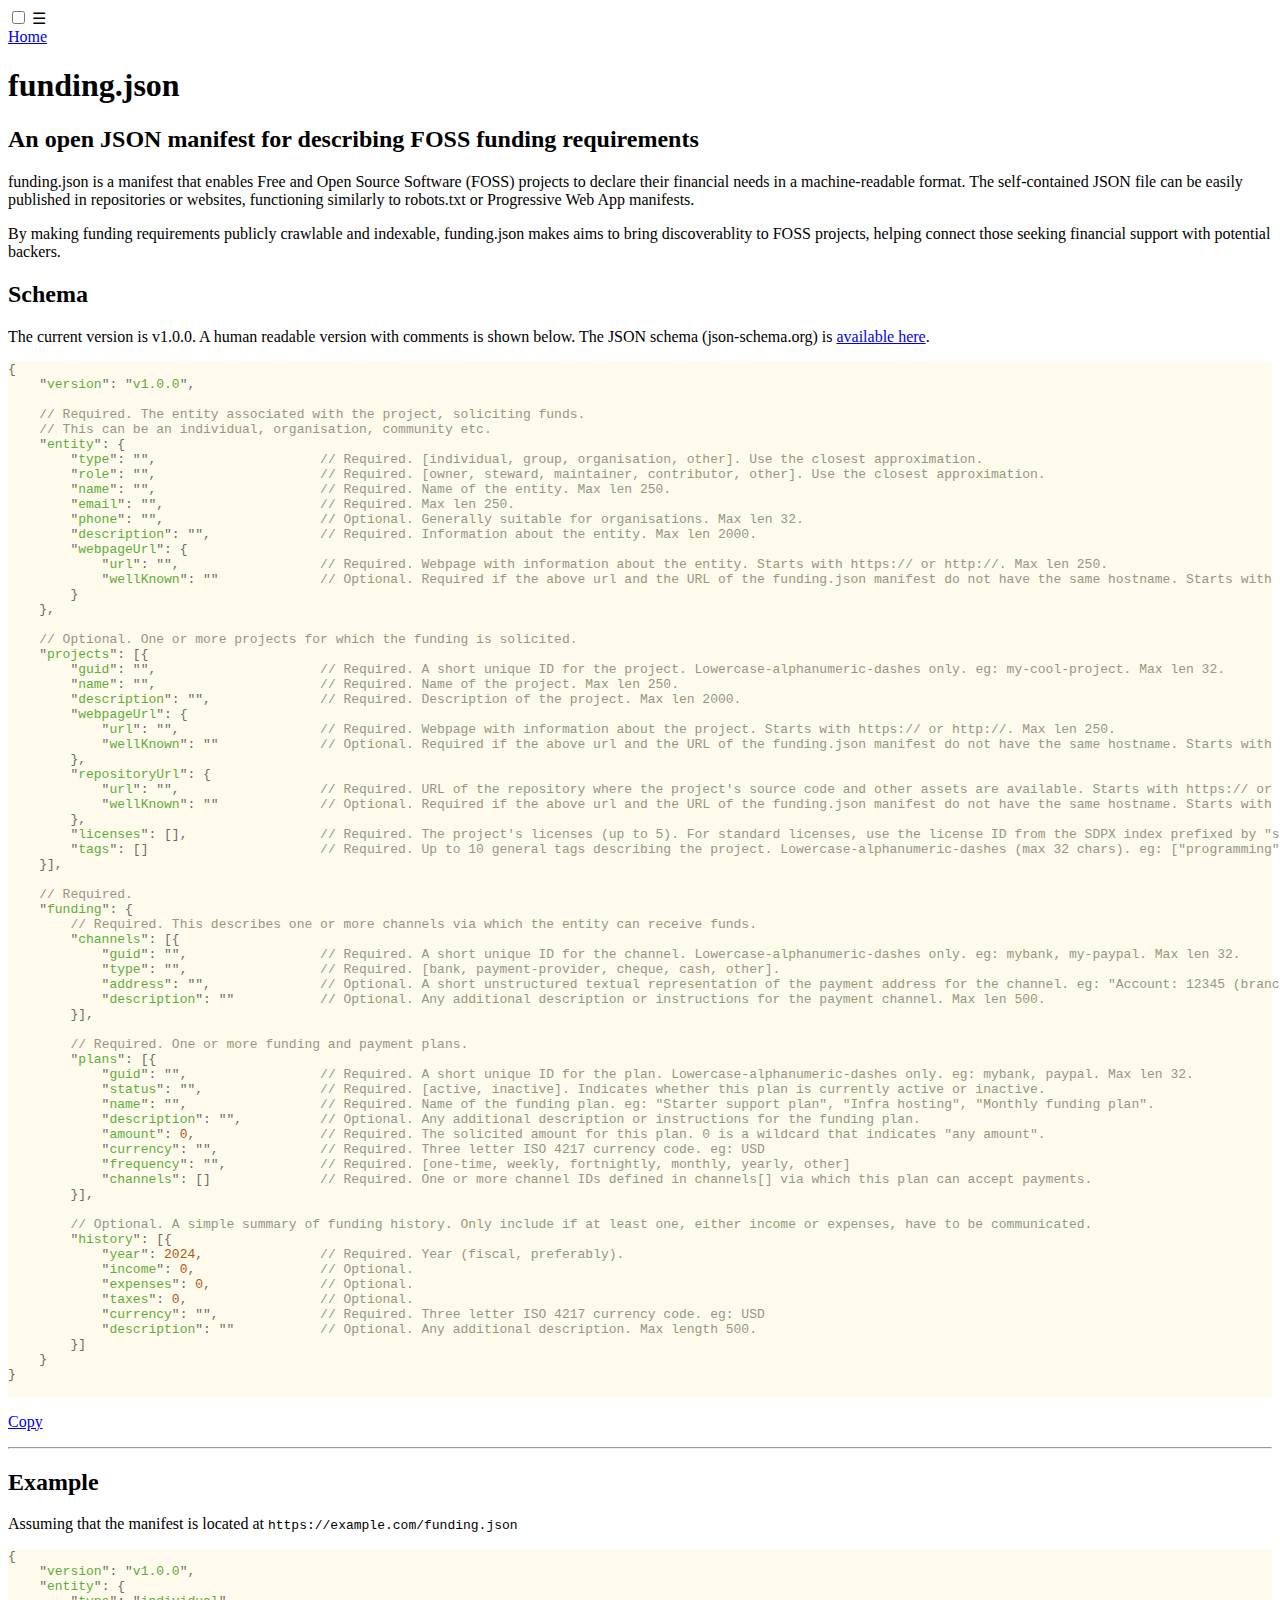
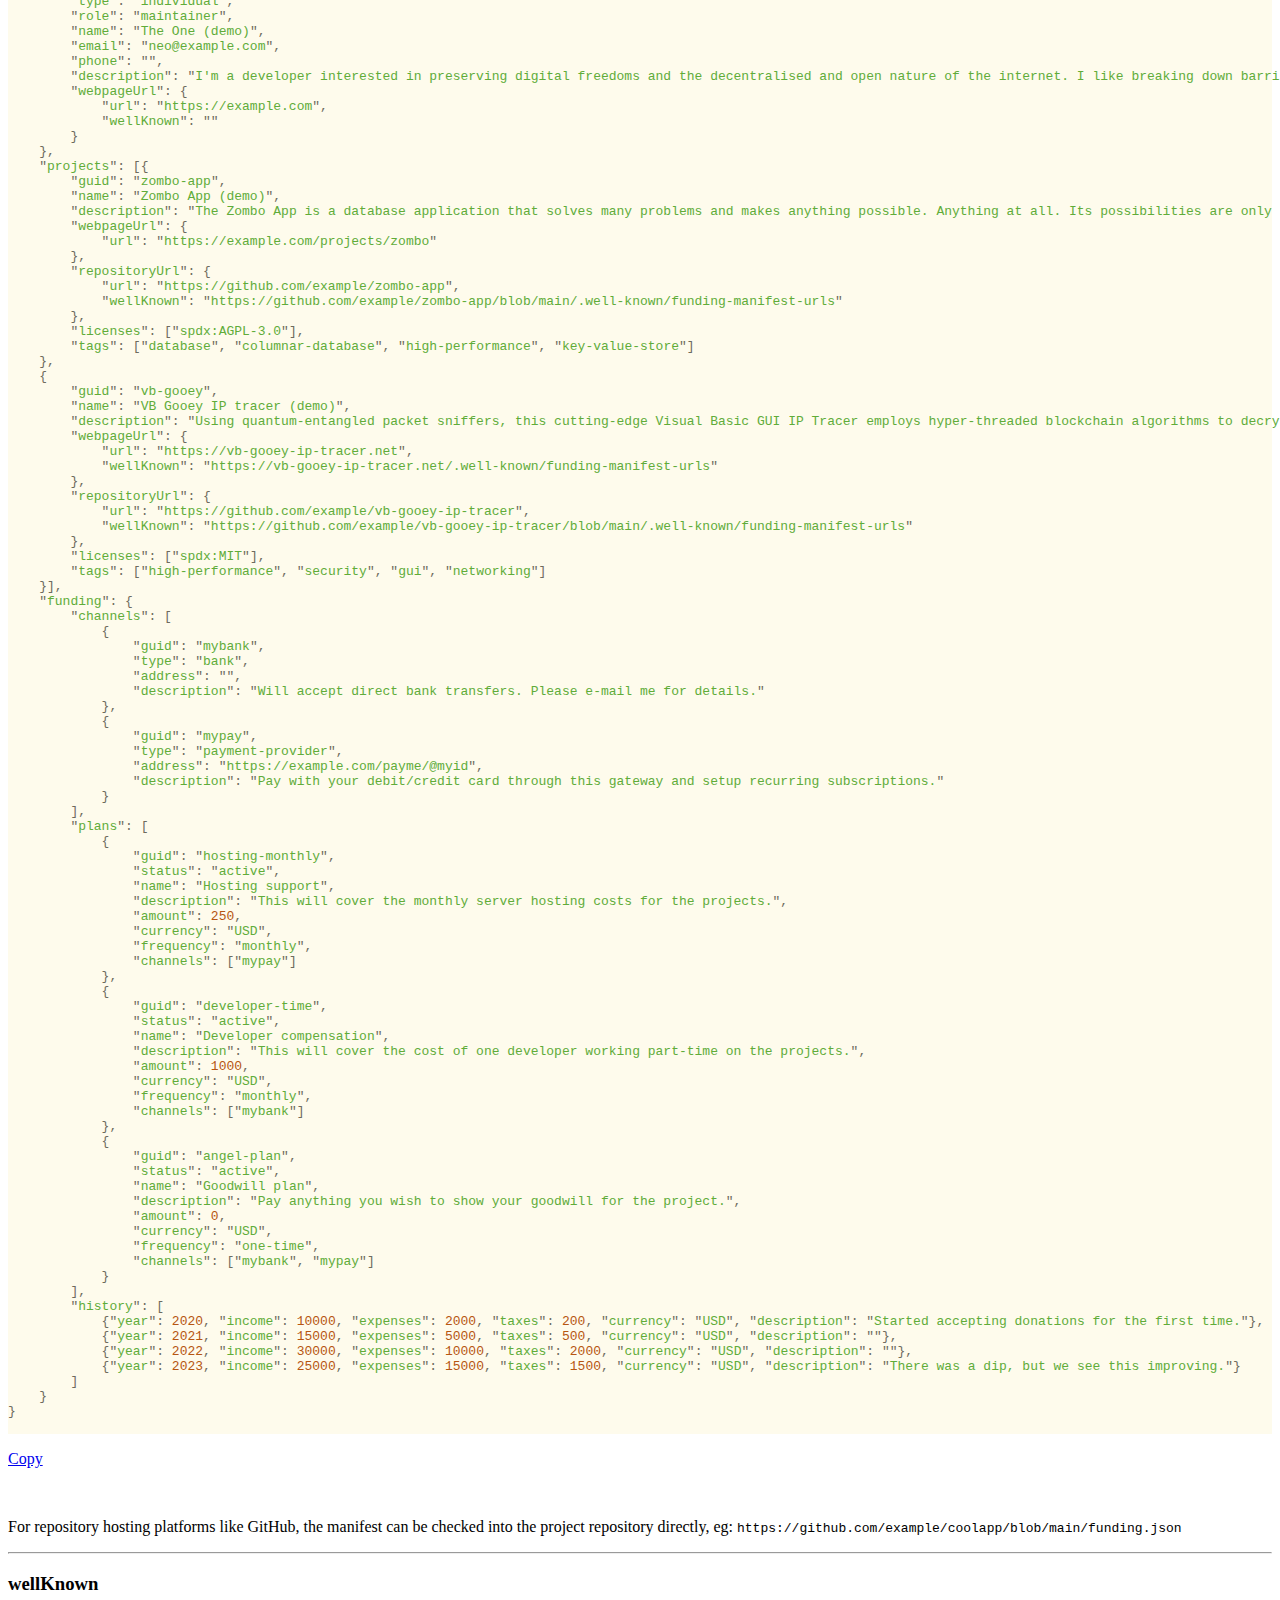
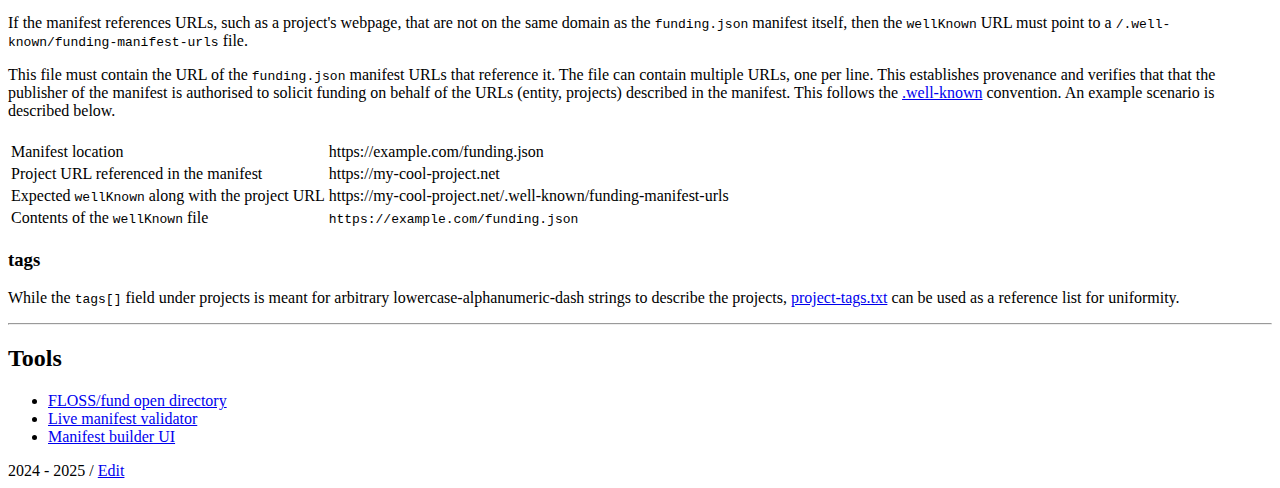
<file: index.html>
<!DOCTYPE html>
<html lang="en">

<head>
  <meta charset="utf-8">
  
    <title>funding.json - An open manifest schema for open source projects</title>
  
  
  
    <link rel="alternate" type="application/rss+xml" title="RSS" href="https://fundingjson.org/rss.xml">
  

  <meta name="viewport" content="width=device-width, initial-scale=1" />
  <meta property="og:image" content="https://fundingjson.org/static/thumb.png?h=544b13289e30b7e0a8bb">
  <link rel="shortcut icon" href="https://fundingjson.org/static/favicon.png" />

  <link rel="preconnect" href="https://fonts.googleapis.com">
  <link rel="preconnect" href="https://fonts.gstatic.com" crossorigin>
  <link href="https://fonts.googleapis.com/css2?family=Inter:ital,opsz,wght@0,14..32,400..600;1,14..32,400..600&display=swap" rel="stylesheet">
  <link rel="stylesheet" type="text/css" media="screen" href="https://fundingjson.org/static/base.css?h=edc237bf159c9d2ce8da" />
  <link rel="stylesheet" type="text/css" media="screen" href="https://fundingjson.org/static/style.css?h=da38d9bc31d24e79a42e" />
</head>

<body>
<div class="container main">
  <header class="header">
    <nav class="nav">
      <input type="checkbox" id="nav-toggle" />
      <label for="nav-toggle" class="nav-toggle-label" aria-label="Toggle nav">☰</label>

      <div class="items">
        <a href="https://fundingjson.org">Home</a>
      </div>
    </nav>
  </header>
  <section class="section content">
    
<div class="intro">
  <h1 class="title name">funding.json</h1>
  <h2>
    An open JSON manifest for describing FOSS funding requirements
  </h2>
</div>

<div>
  
  <p>funding.json is a manifest that enables Free and Open Source Software (FOSS) projects to declare their financial needs in a machine-readable format. The self-contained JSON file can be easily published in repositories or websites, functioning similarly to robots.txt or Progressive Web App manifests.</p>
<p>By making funding requirements publicly crawlable and indexable, funding.json makes aims to bring discoverablity to FOSS projects, helping connect those seeking financial support with potential backers.</p>
<h2 id="schema">Schema</h2>
<p>The current version is v1.0.0. A human readable version with comments is shown below. The JSON schema (json-schema.org) is <a href="/schema/v1.0.0/funding.schema.json">available here</a>.</p>
<pre data-lang="json" style="background-color:#fefbec;color:#6e6b5e;" class="language-json "><code class="language-json" data-lang="json"><span>{
</span><span>    &quot;</span><span style="color:#60ac39;">version</span><span>&quot;: &quot;</span><span style="color:#60ac39;">v1.0.0</span><span>&quot;,
</span><span>
</span><span>    </span><span style="color:#999580;">// Required. The entity associated with the project, soliciting funds.
</span><span>    </span><span style="color:#999580;">// This can be an individual, organisation, community etc.
</span><span>    &quot;</span><span style="color:#60ac39;">entity</span><span>&quot;: {
</span><span>        &quot;</span><span style="color:#60ac39;">type</span><span>&quot;: &quot;&quot;,                     </span><span style="color:#999580;">// Required. [individual, group, organisation, other]. Use the closest approximation.
</span><span>        &quot;</span><span style="color:#60ac39;">role</span><span>&quot;: &quot;&quot;,                     </span><span style="color:#999580;">// Required. [owner, steward, maintainer, contributor, other]. Use the closest approximation.
</span><span>        &quot;</span><span style="color:#60ac39;">name</span><span>&quot;: &quot;&quot;,                     </span><span style="color:#999580;">// Required. Name of the entity. Max len 250.
</span><span>        &quot;</span><span style="color:#60ac39;">email</span><span>&quot;: &quot;&quot;,                    </span><span style="color:#999580;">// Required. Max len 250.
</span><span>        &quot;</span><span style="color:#60ac39;">phone</span><span>&quot;: &quot;&quot;,                    </span><span style="color:#999580;">// Optional. Generally suitable for organisations. Max len 32.
</span><span>        &quot;</span><span style="color:#60ac39;">description</span><span>&quot;: &quot;&quot;,              </span><span style="color:#999580;">// Required. Information about the entity. Max len 2000.
</span><span>        &quot;</span><span style="color:#60ac39;">webpageUrl</span><span>&quot;: {
</span><span>            &quot;</span><span style="color:#60ac39;">url</span><span>&quot;: &quot;&quot;,                  </span><span style="color:#999580;">// Required. Webpage with information about the entity. Starts with https:// or http://. Max len 250.
</span><span>            &quot;</span><span style="color:#60ac39;">wellKnown</span><span>&quot;: &quot;&quot;             </span><span style="color:#999580;">// Optional. Required if the above url and the URL of the funding.json manifest do not have the same hostname. Starts with https:// or http://. Max len 250.
</span><span>        }
</span><span>    },
</span><span>
</span><span>    </span><span style="color:#999580;">// Optional. One or more projects for which the funding is solicited.
</span><span>    &quot;</span><span style="color:#60ac39;">projects</span><span>&quot;: [{
</span><span>        &quot;</span><span style="color:#60ac39;">guid</span><span>&quot;: &quot;&quot;,                     </span><span style="color:#999580;">// Required. A short unique ID for the project. Lowercase-alphanumeric-dashes only. eg: my-cool-project. Max len 32.
</span><span>        &quot;</span><span style="color:#60ac39;">name</span><span>&quot;: &quot;&quot;,                     </span><span style="color:#999580;">// Required. Name of the project. Max len 250.
</span><span>        &quot;</span><span style="color:#60ac39;">description</span><span>&quot;: &quot;&quot;,              </span><span style="color:#999580;">// Required. Description of the project. Max len 2000.
</span><span>        &quot;</span><span style="color:#60ac39;">webpageUrl</span><span>&quot;: {
</span><span>            &quot;</span><span style="color:#60ac39;">url</span><span>&quot;: &quot;&quot;,                  </span><span style="color:#999580;">// Required. Webpage with information about the project. Starts with https:// or http://. Max len 250.
</span><span>            &quot;</span><span style="color:#60ac39;">wellKnown</span><span>&quot;: &quot;&quot;             </span><span style="color:#999580;">// Optional. Required if the above url and the URL of the funding.json manifest do not have the same hostname. Starts with https:// or http://. Max len 250.
</span><span>        },
</span><span>        &quot;</span><span style="color:#60ac39;">repositoryUrl</span><span>&quot;: {
</span><span>            &quot;</span><span style="color:#60ac39;">url</span><span>&quot;: &quot;&quot;,                  </span><span style="color:#999580;">// Required. URL of the repository where the project&#39;s source code and other assets are available. Starts with https:// or http://. Max len 250.
</span><span>            &quot;</span><span style="color:#60ac39;">wellKnown</span><span>&quot;: &quot;&quot;             </span><span style="color:#999580;">// Optional. Required if the above url and the URL of the funding.json manifest do not have the same hostname. Starts with https:// or http://. Max len 250.
</span><span>        },
</span><span>        &quot;</span><span style="color:#60ac39;">licenses</span><span>&quot;: [],                 </span><span style="color:#999580;">// Required. The project&#39;s licenses (up to 5). For standard licenses, use the license ID from the SDPX index prefixed by &quot;spdx:&quot;. eg: &quot;spdx:GPL-3.0&quot;, &quot;spdx:CC-BY-SA-4.0&quot;
</span><span>        &quot;</span><span style="color:#60ac39;">tags</span><span>&quot;: []                      </span><span style="color:#999580;">// Required. Up to 10 general tags describing the project. Lowercase-alphanumeric-dashes (max 32 chars). eg: [&quot;programming&quot;, &quot;developer-tools&quot;]. For reference, see tags.txt
</span><span>    }],
</span><span>
</span><span>    </span><span style="color:#999580;">// Required.
</span><span>    &quot;</span><span style="color:#60ac39;">funding</span><span>&quot;: {
</span><span>        </span><span style="color:#999580;">// Required. This describes one or more channels via which the entity can receive funds.
</span><span>        &quot;</span><span style="color:#60ac39;">channels</span><span>&quot;: [{
</span><span>            &quot;</span><span style="color:#60ac39;">guid</span><span>&quot;: &quot;&quot;,                 </span><span style="color:#999580;">// Required. A short unique ID for the channel. Lowercase-alphanumeric-dashes only. eg: mybank, my-paypal. Max len 32.
</span><span>            &quot;</span><span style="color:#60ac39;">type</span><span>&quot;: &quot;&quot;,                 </span><span style="color:#999580;">// Required. [bank, payment-provider, cheque, cash, other].
</span><span>            &quot;</span><span style="color:#60ac39;">address</span><span>&quot;: &quot;&quot;,              </span><span style="color:#999580;">// Optional. A short unstructured textual representation of the payment address for the channel. eg: &quot;Account: 12345 (branch: ABCX)&quot;, &quot;mypaypal@domain.com&quot;, &quot;https://payment-url.com&quot;, or a physical address for cheques. Max len 250.
</span><span>            &quot;</span><span style="color:#60ac39;">description</span><span>&quot;: &quot;&quot;           </span><span style="color:#999580;">// Optional. Any additional description or instructions for the payment channel. Max len 500.
</span><span>        }],
</span><span>
</span><span>        </span><span style="color:#999580;">// Required. One or more funding and payment plans.
</span><span>        &quot;</span><span style="color:#60ac39;">plans</span><span>&quot;: [{
</span><span>            &quot;</span><span style="color:#60ac39;">guid</span><span>&quot;: &quot;&quot;,                 </span><span style="color:#999580;">// Required. A short unique ID for the plan. Lowercase-alphanumeric-dashes only. eg: mybank, paypal. Max len 32.
</span><span>            &quot;</span><span style="color:#60ac39;">status</span><span>&quot;: &quot;&quot;,               </span><span style="color:#999580;">// Required. [active, inactive]. Indicates whether this plan is currently active or inactive.
</span><span>            &quot;</span><span style="color:#60ac39;">name</span><span>&quot;: &quot;&quot;,                 </span><span style="color:#999580;">// Required. Name of the funding plan. eg: &quot;Starter support plan&quot;, &quot;Infra hosting&quot;, &quot;Monthly funding plan&quot;.
</span><span>            &quot;</span><span style="color:#60ac39;">description</span><span>&quot;: &quot;&quot;,          </span><span style="color:#999580;">// Optional. Any additional description or instructions for the funding plan.
</span><span>            &quot;</span><span style="color:#60ac39;">amount</span><span>&quot;: </span><span style="color:#b65611;">0</span><span>,                </span><span style="color:#999580;">// Required. The solicited amount for this plan. 0 is a wildcard that indicates &quot;any amount&quot;.
</span><span>            &quot;</span><span style="color:#60ac39;">currency</span><span>&quot;: &quot;&quot;,             </span><span style="color:#999580;">// Required. Three letter ISO 4217 currency code. eg: USD
</span><span>            &quot;</span><span style="color:#60ac39;">frequency</span><span>&quot;: &quot;&quot;,            </span><span style="color:#999580;">// Required. [one-time, weekly, fortnightly, monthly, yearly, other]
</span><span>            &quot;</span><span style="color:#60ac39;">channels</span><span>&quot;: []              </span><span style="color:#999580;">// Required. One or more channel IDs defined in channels[] via which this plan can accept payments.
</span><span>        }],
</span><span>
</span><span>        </span><span style="color:#999580;">// Optional. A simple summary of funding history. Only include if at least one, either income or expenses, have to be communicated.
</span><span>        &quot;</span><span style="color:#60ac39;">history</span><span>&quot;: [{
</span><span>            &quot;</span><span style="color:#60ac39;">year</span><span>&quot;: </span><span style="color:#b65611;">2024</span><span>,               </span><span style="color:#999580;">// Required. Year (fiscal, preferably).
</span><span>            &quot;</span><span style="color:#60ac39;">income</span><span>&quot;: </span><span style="color:#b65611;">0</span><span>,                </span><span style="color:#999580;">// Optional.
</span><span>            &quot;</span><span style="color:#60ac39;">expenses</span><span>&quot;: </span><span style="color:#b65611;">0</span><span>,              </span><span style="color:#999580;">// Optional.
</span><span>            &quot;</span><span style="color:#60ac39;">taxes</span><span>&quot;: </span><span style="color:#b65611;">0</span><span>,                 </span><span style="color:#999580;">// Optional.
</span><span>            &quot;</span><span style="color:#60ac39;">currency</span><span>&quot;: &quot;&quot;,             </span><span style="color:#999580;">// Required. Three letter ISO 4217 currency code. eg: USD
</span><span>            &quot;</span><span style="color:#60ac39;">description</span><span>&quot;: &quot;&quot;           </span><span style="color:#999580;">// Optional. Any additional description. Max length 500.
</span><span>        }]
</span><span>    }
</span><span>}
</span><span>
</span></code></pre>
<p><a href="#" data-copy-clipboard>Copy</a></p>
<hr />
<h2 id="example">Example</h2>
<p>Assuming that the manifest is located at <code>https://example.com/funding.json</code></p>
<pre data-lang="json" style="background-color:#fefbec;color:#6e6b5e;" class="language-json "><code class="language-json" data-lang="json"><span>{
</span><span>    &quot;</span><span style="color:#60ac39;">version</span><span>&quot;: &quot;</span><span style="color:#60ac39;">v1.0.0</span><span>&quot;,
</span><span>    &quot;</span><span style="color:#60ac39;">entity</span><span>&quot;: {
</span><span>        &quot;</span><span style="color:#60ac39;">type</span><span>&quot;: &quot;</span><span style="color:#60ac39;">individual</span><span>&quot;,
</span><span>        &quot;</span><span style="color:#60ac39;">role</span><span>&quot;: &quot;</span><span style="color:#60ac39;">maintainer</span><span>&quot;,
</span><span>        &quot;</span><span style="color:#60ac39;">name</span><span>&quot;: &quot;</span><span style="color:#60ac39;">The One (demo)</span><span>&quot;,
</span><span>        &quot;</span><span style="color:#60ac39;">email</span><span>&quot;: &quot;</span><span style="color:#60ac39;">neo@example.com</span><span>&quot;,
</span><span>        &quot;</span><span style="color:#60ac39;">phone</span><span>&quot;: &quot;&quot;,
</span><span>        &quot;</span><span style="color:#60ac39;">description</span><span>&quot;: &quot;</span><span style="color:#60ac39;">I&#39;m a developer interested in preserving digital freedoms and the decentralised and open nature of the internet. I like breaking down barriers in the cyberspace with FOSS technologies.</span><span style="color:#1fad83;">\n\n</span><span style="color:#60ac39;">Sometimes I can&#39;t shake the feeling that the system we&#39;re living in isn&#39;t quite what it seems. That there is no spoon.</span><span style="color:#1fad83;">\n\n</span><span style="color:#60ac39;">PS: This is a dummy listing.</span><span>&quot;,
</span><span>        &quot;</span><span style="color:#60ac39;">webpageUrl</span><span>&quot;: {
</span><span>            &quot;</span><span style="color:#60ac39;">url</span><span>&quot;: &quot;</span><span style="color:#60ac39;">https://example.com</span><span>&quot;,
</span><span>            &quot;</span><span style="color:#60ac39;">wellKnown</span><span>&quot;: &quot;&quot;
</span><span>        }
</span><span>    },
</span><span>    &quot;</span><span style="color:#60ac39;">projects</span><span>&quot;: [{
</span><span>        &quot;</span><span style="color:#60ac39;">guid</span><span>&quot;: &quot;</span><span style="color:#60ac39;">zombo-app</span><span>&quot;,
</span><span>        &quot;</span><span style="color:#60ac39;">name</span><span>&quot;: &quot;</span><span style="color:#60ac39;">Zombo App (demo)</span><span>&quot;,
</span><span>        &quot;</span><span style="color:#60ac39;">description</span><span>&quot;: &quot;</span><span style="color:#60ac39;">The Zombo App is a database application that solves many problems and makes anything possible. Anything at all. Its possibilities are only limited by the user&#39;s own imagination.</span><span style="color:#1fad83;">\n\n</span><span style="color:#60ac39;">It has been in active development for a decade and is used by millions of people worldwide. It is the next frontier.</span><span style="color:#1fad83;">\n\n</span><span style="color:#60ac39;">PS: This is a dummy demo listing.</span><span>&quot;,
</span><span>        &quot;</span><span style="color:#60ac39;">webpageUrl</span><span>&quot;: {
</span><span>            &quot;</span><span style="color:#60ac39;">url</span><span>&quot;: &quot;</span><span style="color:#60ac39;">https://example.com/projects/zombo</span><span>&quot;
</span><span>        },
</span><span>        &quot;</span><span style="color:#60ac39;">repositoryUrl</span><span>&quot;: {
</span><span>            &quot;</span><span style="color:#60ac39;">url</span><span>&quot;: &quot;</span><span style="color:#60ac39;">https://github.com/example/zombo-app</span><span>&quot;,
</span><span>            &quot;</span><span style="color:#60ac39;">wellKnown</span><span>&quot;: &quot;</span><span style="color:#60ac39;">https://github.com/example/zombo-app/blob/main/.well-known/funding-manifest-urls</span><span>&quot;
</span><span>        },
</span><span>        &quot;</span><span style="color:#60ac39;">licenses</span><span>&quot;: [&quot;</span><span style="color:#60ac39;">spdx:AGPL-3.0</span><span>&quot;],
</span><span>        &quot;</span><span style="color:#60ac39;">tags</span><span>&quot;: [&quot;</span><span style="color:#60ac39;">database</span><span>&quot;, &quot;</span><span style="color:#60ac39;">columnar-database</span><span>&quot;, &quot;</span><span style="color:#60ac39;">high-performance</span><span>&quot;, &quot;</span><span style="color:#60ac39;">key-value-store</span><span>&quot;]
</span><span>    },
</span><span>    {
</span><span>        &quot;</span><span style="color:#60ac39;">guid</span><span>&quot;: &quot;</span><span style="color:#60ac39;">vb-gooey</span><span>&quot;,
</span><span>        &quot;</span><span style="color:#60ac39;">name</span><span>&quot;: &quot;</span><span style="color:#60ac39;">VB Gooey IP tracer (demo)</span><span>&quot;,
</span><span>        &quot;</span><span style="color:#60ac39;">description</span><span>&quot;: &quot;</span><span style="color:#60ac39;">Using quantum-entangled packet sniffers, this cutting-edge Visual Basic GUI IP Tracer employs hyper-threaded blockchain algorithms to decrypt the target&#39;s digital DNA signature. The system&#39;s neural network of overclocked RAM crystals generates a real-time holographic map of cyberspace, pinpointing the perp&#39;s location with nanosecond precision.</span><span style="color:#1fad83;">\n\n</span><span style="color:#60ac39;">In addition, its turbo-encabulated flux capacitor and multi-dimensional firewall penetrator, allows any hyper-dimensional air-gapped network to be broken into with ease.</span><span style="color:#1fad83;">\n\n\n\n</span><span style="color:#60ac39;">PS: This is a dummy demo listing.</span><span>&quot;,
</span><span>        &quot;</span><span style="color:#60ac39;">webpageUrl</span><span>&quot;: {
</span><span>            &quot;</span><span style="color:#60ac39;">url</span><span>&quot;: &quot;</span><span style="color:#60ac39;">https://vb-gooey-ip-tracer.net</span><span>&quot;,
</span><span>            &quot;</span><span style="color:#60ac39;">wellKnown</span><span>&quot;: &quot;</span><span style="color:#60ac39;">https://vb-gooey-ip-tracer.net/.well-known/funding-manifest-urls</span><span>&quot;
</span><span>        },
</span><span>        &quot;</span><span style="color:#60ac39;">repositoryUrl</span><span>&quot;: {
</span><span>            &quot;</span><span style="color:#60ac39;">url</span><span>&quot;: &quot;</span><span style="color:#60ac39;">https://github.com/example/vb-gooey-ip-tracer</span><span>&quot;,
</span><span>            &quot;</span><span style="color:#60ac39;">wellKnown</span><span>&quot;: &quot;</span><span style="color:#60ac39;">https://github.com/example/vb-gooey-ip-tracer/blob/main/.well-known/funding-manifest-urls</span><span>&quot;
</span><span>        },
</span><span>        &quot;</span><span style="color:#60ac39;">licenses</span><span>&quot;: [&quot;</span><span style="color:#60ac39;">spdx:MIT</span><span>&quot;],
</span><span>        &quot;</span><span style="color:#60ac39;">tags</span><span>&quot;: [&quot;</span><span style="color:#60ac39;">high-performance</span><span>&quot;, &quot;</span><span style="color:#60ac39;">security</span><span>&quot;, &quot;</span><span style="color:#60ac39;">gui</span><span>&quot;, &quot;</span><span style="color:#60ac39;">networking</span><span>&quot;]
</span><span>    }],
</span><span>    &quot;</span><span style="color:#60ac39;">funding</span><span>&quot;: {
</span><span>        &quot;</span><span style="color:#60ac39;">channels</span><span>&quot;: [
</span><span>            {
</span><span>                &quot;</span><span style="color:#60ac39;">guid</span><span>&quot;: &quot;</span><span style="color:#60ac39;">mybank</span><span>&quot;,
</span><span>                &quot;</span><span style="color:#60ac39;">type</span><span>&quot;: &quot;</span><span style="color:#60ac39;">bank</span><span>&quot;,
</span><span>                &quot;</span><span style="color:#60ac39;">address</span><span>&quot;: &quot;&quot;,
</span><span>                &quot;</span><span style="color:#60ac39;">description</span><span>&quot;: &quot;</span><span style="color:#60ac39;">Will accept direct bank transfers. Please e-mail me for details.</span><span>&quot;
</span><span>            },
</span><span>            {
</span><span>                &quot;</span><span style="color:#60ac39;">guid</span><span>&quot;: &quot;</span><span style="color:#60ac39;">mypay</span><span>&quot;,
</span><span>                &quot;</span><span style="color:#60ac39;">type</span><span>&quot;: &quot;</span><span style="color:#60ac39;">payment-provider</span><span>&quot;,
</span><span>                &quot;</span><span style="color:#60ac39;">address</span><span>&quot;: &quot;</span><span style="color:#60ac39;">https://example.com/payme/@myid</span><span>&quot;,
</span><span>                &quot;</span><span style="color:#60ac39;">description</span><span>&quot;: &quot;</span><span style="color:#60ac39;">Pay with your debit/credit card through this gateway and setup recurring subscriptions.</span><span>&quot;
</span><span>            }
</span><span>        ],
</span><span>        &quot;</span><span style="color:#60ac39;">plans</span><span>&quot;: [
</span><span>            {
</span><span>                &quot;</span><span style="color:#60ac39;">guid</span><span>&quot;: &quot;</span><span style="color:#60ac39;">hosting-monthly</span><span>&quot;,
</span><span>                &quot;</span><span style="color:#60ac39;">status</span><span>&quot;: &quot;</span><span style="color:#60ac39;">active</span><span>&quot;,
</span><span>                &quot;</span><span style="color:#60ac39;">name</span><span>&quot;: &quot;</span><span style="color:#60ac39;">Hosting support</span><span>&quot;,
</span><span>                &quot;</span><span style="color:#60ac39;">description</span><span>&quot;: &quot;</span><span style="color:#60ac39;">This will cover the monthly server hosting costs for the projects.</span><span>&quot;,
</span><span>                &quot;</span><span style="color:#60ac39;">amount</span><span>&quot;: </span><span style="color:#b65611;">250</span><span>,
</span><span>                &quot;</span><span style="color:#60ac39;">currency</span><span>&quot;: &quot;</span><span style="color:#60ac39;">USD</span><span>&quot;,
</span><span>                &quot;</span><span style="color:#60ac39;">frequency</span><span>&quot;: &quot;</span><span style="color:#60ac39;">monthly</span><span>&quot;,
</span><span>                &quot;</span><span style="color:#60ac39;">channels</span><span>&quot;: [&quot;</span><span style="color:#60ac39;">mypay</span><span>&quot;]
</span><span>            },
</span><span>            {
</span><span>                &quot;</span><span style="color:#60ac39;">guid</span><span>&quot;: &quot;</span><span style="color:#60ac39;">developer-time</span><span>&quot;,
</span><span>                &quot;</span><span style="color:#60ac39;">status</span><span>&quot;: &quot;</span><span style="color:#60ac39;">active</span><span>&quot;,
</span><span>                &quot;</span><span style="color:#60ac39;">name</span><span>&quot;: &quot;</span><span style="color:#60ac39;">Developer compensation</span><span>&quot;,
</span><span>                &quot;</span><span style="color:#60ac39;">description</span><span>&quot;: &quot;</span><span style="color:#60ac39;">This will cover the cost of one developer working part-time on the projects.</span><span>&quot;,
</span><span>                &quot;</span><span style="color:#60ac39;">amount</span><span>&quot;: </span><span style="color:#b65611;">1000</span><span>,
</span><span>                &quot;</span><span style="color:#60ac39;">currency</span><span>&quot;: &quot;</span><span style="color:#60ac39;">USD</span><span>&quot;,
</span><span>                &quot;</span><span style="color:#60ac39;">frequency</span><span>&quot;: &quot;</span><span style="color:#60ac39;">monthly</span><span>&quot;,
</span><span>                &quot;</span><span style="color:#60ac39;">channels</span><span>&quot;: [&quot;</span><span style="color:#60ac39;">mybank</span><span>&quot;]
</span><span>            },
</span><span>            {
</span><span>                &quot;</span><span style="color:#60ac39;">guid</span><span>&quot;: &quot;</span><span style="color:#60ac39;">angel-plan</span><span>&quot;,
</span><span>                &quot;</span><span style="color:#60ac39;">status</span><span>&quot;: &quot;</span><span style="color:#60ac39;">active</span><span>&quot;,
</span><span>                &quot;</span><span style="color:#60ac39;">name</span><span>&quot;: &quot;</span><span style="color:#60ac39;">Goodwill plan</span><span>&quot;,
</span><span>                &quot;</span><span style="color:#60ac39;">description</span><span>&quot;: &quot;</span><span style="color:#60ac39;">Pay anything you wish to show your goodwill for the project.</span><span>&quot;,
</span><span>                &quot;</span><span style="color:#60ac39;">amount</span><span>&quot;: </span><span style="color:#b65611;">0</span><span>,
</span><span>                &quot;</span><span style="color:#60ac39;">currency</span><span>&quot;: &quot;</span><span style="color:#60ac39;">USD</span><span>&quot;,
</span><span>                &quot;</span><span style="color:#60ac39;">frequency</span><span>&quot;: &quot;</span><span style="color:#60ac39;">one-time</span><span>&quot;,
</span><span>                &quot;</span><span style="color:#60ac39;">channels</span><span>&quot;: [&quot;</span><span style="color:#60ac39;">mybank</span><span>&quot;, &quot;</span><span style="color:#60ac39;">mypay</span><span>&quot;]
</span><span>            }
</span><span>        ],
</span><span>        &quot;</span><span style="color:#60ac39;">history</span><span>&quot;: [
</span><span>            {&quot;</span><span style="color:#60ac39;">year</span><span>&quot;: </span><span style="color:#b65611;">2020</span><span>, &quot;</span><span style="color:#60ac39;">income</span><span>&quot;: </span><span style="color:#b65611;">10000</span><span>, &quot;</span><span style="color:#60ac39;">expenses</span><span>&quot;: </span><span style="color:#b65611;">2000</span><span>, &quot;</span><span style="color:#60ac39;">taxes</span><span>&quot;: </span><span style="color:#b65611;">200</span><span>, &quot;</span><span style="color:#60ac39;">currency</span><span>&quot;: &quot;</span><span style="color:#60ac39;">USD</span><span>&quot;, &quot;</span><span style="color:#60ac39;">description</span><span>&quot;: &quot;</span><span style="color:#60ac39;">Started accepting donations for the first time.</span><span>&quot;},
</span><span>            {&quot;</span><span style="color:#60ac39;">year</span><span>&quot;: </span><span style="color:#b65611;">2021</span><span>, &quot;</span><span style="color:#60ac39;">income</span><span>&quot;: </span><span style="color:#b65611;">15000</span><span>, &quot;</span><span style="color:#60ac39;">expenses</span><span>&quot;: </span><span style="color:#b65611;">5000</span><span>, &quot;</span><span style="color:#60ac39;">taxes</span><span>&quot;: </span><span style="color:#b65611;">500</span><span>, &quot;</span><span style="color:#60ac39;">currency</span><span>&quot;: &quot;</span><span style="color:#60ac39;">USD</span><span>&quot;, &quot;</span><span style="color:#60ac39;">description</span><span>&quot;: &quot;&quot;},
</span><span>            {&quot;</span><span style="color:#60ac39;">year</span><span>&quot;: </span><span style="color:#b65611;">2022</span><span>, &quot;</span><span style="color:#60ac39;">income</span><span>&quot;: </span><span style="color:#b65611;">30000</span><span>, &quot;</span><span style="color:#60ac39;">expenses</span><span>&quot;: </span><span style="color:#b65611;">10000</span><span>, &quot;</span><span style="color:#60ac39;">taxes</span><span>&quot;: </span><span style="color:#b65611;">2000</span><span>, &quot;</span><span style="color:#60ac39;">currency</span><span>&quot;: &quot;</span><span style="color:#60ac39;">USD</span><span>&quot;, &quot;</span><span style="color:#60ac39;">description</span><span>&quot;: &quot;&quot;},
</span><span>            {&quot;</span><span style="color:#60ac39;">year</span><span>&quot;: </span><span style="color:#b65611;">2023</span><span>, &quot;</span><span style="color:#60ac39;">income</span><span>&quot;: </span><span style="color:#b65611;">25000</span><span>, &quot;</span><span style="color:#60ac39;">expenses</span><span>&quot;: </span><span style="color:#b65611;">15000</span><span>, &quot;</span><span style="color:#60ac39;">taxes</span><span>&quot;: </span><span style="color:#b65611;">1500</span><span>, &quot;</span><span style="color:#60ac39;">currency</span><span>&quot;: &quot;</span><span style="color:#60ac39;">USD</span><span>&quot;, &quot;</span><span style="color:#60ac39;">description</span><span>&quot;: &quot;</span><span style="color:#60ac39;">There was a dip, but we see this improving.</span><span>&quot;}
</span><span>        ]
</span><span>    }
</span><span>}
</span><span>
</span></code></pre>
<p><a href="#" data-copy-clipboard>Copy</a></p>
<br />
<p>For repository hosting platforms like GitHub, the manifest can be checked into the project repository directly, eg: <code>https://github.com/example/coolapp/blob/main/funding.json</code></p>
<hr />
<h3 id="wellknown">wellKnown</h3>
<p>If the manifest references URLs, such as a project's webpage, that are not on the same domain as the <code>funding.json</code> manifest itself, then the <code>wellKnown</code> URL must point to a <code>/.well-known/funding-manifest-urls</code> file.</p>
<p>This file must contain the URL of the <code>funding.json</code> manifest URLs that reference it. The file can contain multiple URLs, one per line. This establishes provenance and verifies that that the publisher of the manifest is authorised to solicit funding on behalf of the URLs (entity, projects) described in the manifest. This follows the <a href="https://en.wikipedia.org/wiki/Well-known_URI">.well-known</a> convention. An example scenario is described below.</p>
<table><thead><tr><th></th><th></th></tr></thead><tbody>
<tr><td>Manifest location</td><td>https://example.com/funding.json</td></tr>
<tr><td>Project URL referenced in the manifest</td><td>https://my-cool-project.net</td></tr>
<tr><td>Expected <code>wellKnown</code> along with the project URL</td><td>https://my-cool-project.net/.well-known/funding-manifest-urls</td></tr>
<tr><td>Contents of the <code>wellKnown</code> file</td><td><code>https://example.com/funding.json</code></td></tr>
</tbody></table>
<h3 id="tags">tags</h3>
<p>While the <code>tags[]</code> field under projects is meant for arbitrary lowercase-alphanumeric-dash strings to describe the projects, <a href="/static/project-tags.txt">project-tags.txt</a> can be used as a reference list for uniformity.</p>
<hr />
<h2 id="tools">Tools</h2>
<ul>
<li><a href="https://dir.floss.fund">FLOSS/fund open directory</a></li>
<li><a href="https://dir.floss.fund/validate">Live manifest validator</a></li>
<li><a href="https://vishnukvmd.github.io/funding.json/">Manifest builder UI</a></li>
</ul>

</div>


  </section>
  
  <footer class="footer">2024 - 2025 / <a href="https://github.com/funding-manifest/fundingjson.org">Edit</a></footer>
</div>
<script>
(() => {
  document.querySelectorAll('a[data-copy-clipboard]').forEach(link => {
    link.addEventListener('click', e => {
      e.preventDefault();
      const pre = [...document.querySelectorAll('pre')]
        .reverse()
        .find(el => el.compareDocumentPosition(link) & Node.DOCUMENT_POSITION_FOLLOWING);
      if (pre) {
        navigator.clipboard.writeText(pre.innerText);
        const originalText = link.innerText;
        link.innerText = 'Copied ✓';
        setTimeout(() => link.innerText = originalText, 2000);
      }
    });
  });
})();
</script>
</body>
</html>
</file>
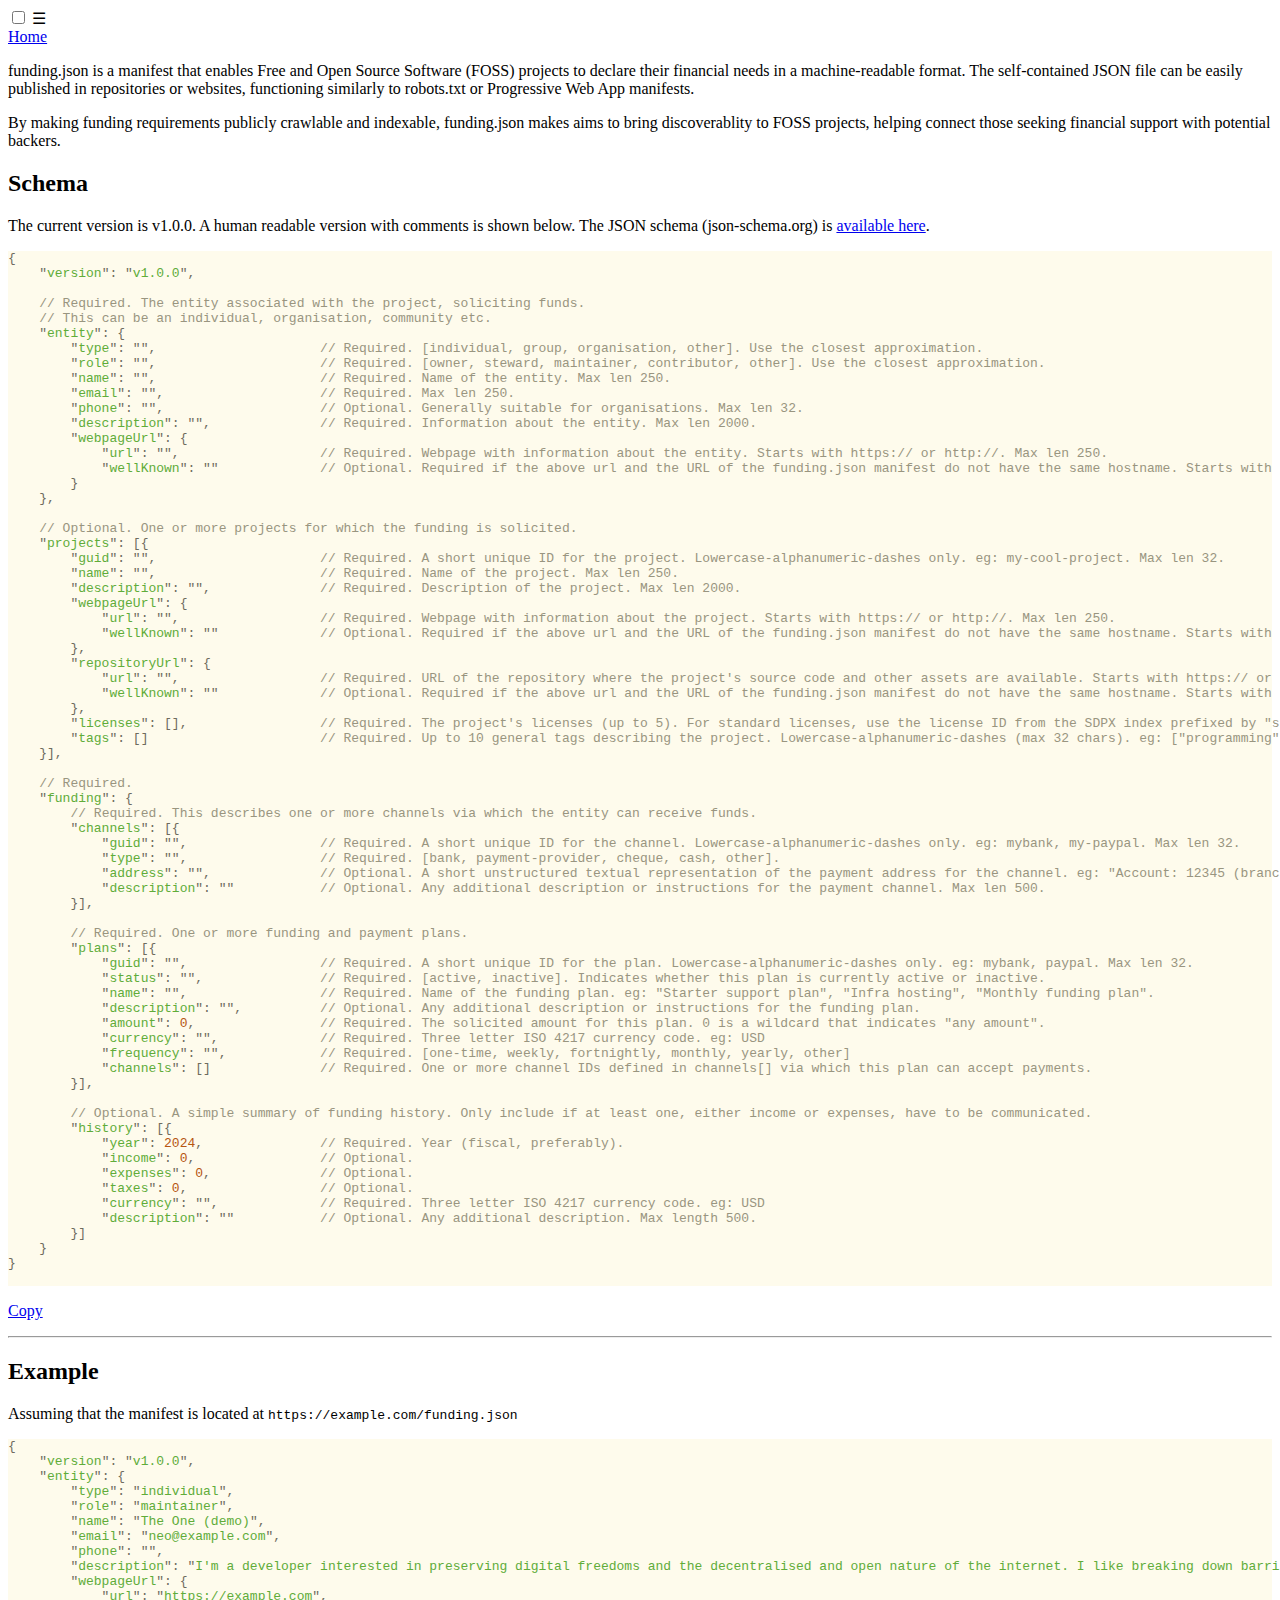
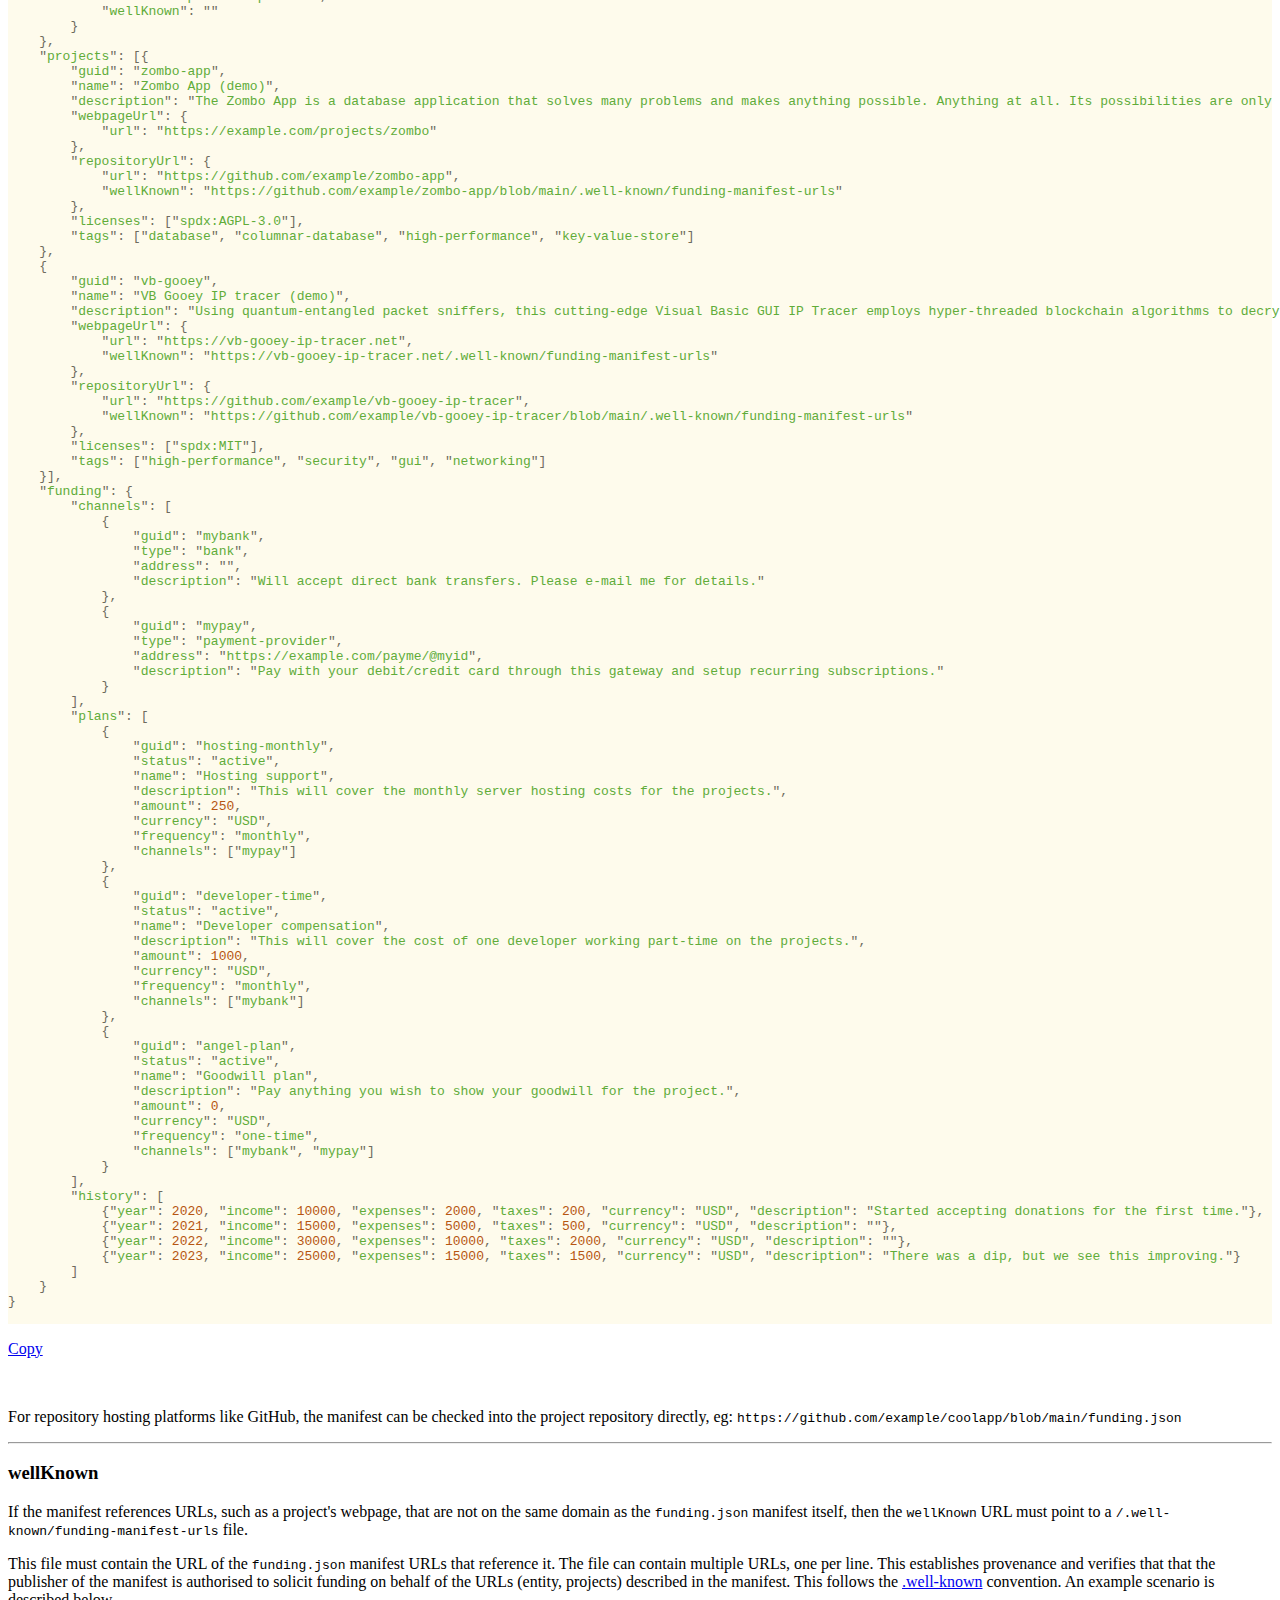
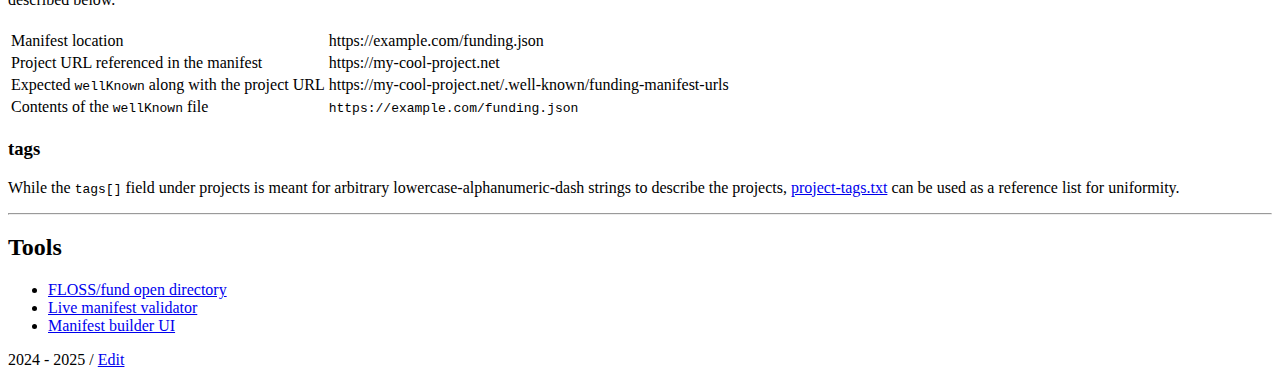
<file: homepage/index.html>
<!DOCTYPE html>
<html lang="en">

<head>
  <meta charset="utf-8">
  
    <title>funding.json - An open manifest schema for open source projects</title>
  
  
  
    <link rel="alternate" type="application/rss+xml" title="RSS" href="https://fundingjson.org/rss.xml">
  

  <meta name="viewport" content="width=device-width, initial-scale=1" />
  <meta property="og:image" content="https://fundingjson.org/static/thumb.png?h=544b13289e30b7e0a8bb">
  <link rel="shortcut icon" href="https://fundingjson.org/static/favicon.png" />

  <link rel="preconnect" href="https://fonts.googleapis.com">
  <link rel="preconnect" href="https://fonts.gstatic.com" crossorigin>
  <link href="https://fonts.googleapis.com/css2?family=Inter:ital,opsz,wght@0,14..32,400..600;1,14..32,400..600&display=swap" rel="stylesheet">
  <link rel="stylesheet" type="text/css" media="screen" href="https://fundingjson.org/static/base.css?h=edc237bf159c9d2ce8da" />
  <link rel="stylesheet" type="text/css" media="screen" href="https://fundingjson.org/static/style.css?h=da38d9bc31d24e79a42e" />
</head>

<body>
<div class="container main">
  <header class="header">
    <nav class="nav">
      <input type="checkbox" id="nav-toggle" />
      <label for="nav-toggle" class="nav-toggle-label" aria-label="Toggle nav">☰</label>

      <div class="items">
        <a href="https://fundingjson.org">Home</a>
      </div>
    </nav>
  </header>
  <section class="section content">
    
<section class="page">
  <p>funding.json is a manifest that enables Free and Open Source Software (FOSS) projects to declare their financial needs in a machine-readable format. The self-contained JSON file can be easily published in repositories or websites, functioning similarly to robots.txt or Progressive Web App manifests.</p>
<p>By making funding requirements publicly crawlable and indexable, funding.json makes aims to bring discoverablity to FOSS projects, helping connect those seeking financial support with potential backers.</p>
<h2 id="schema">Schema</h2>
<p>The current version is v1.0.0. A human readable version with comments is shown below. The JSON schema (json-schema.org) is <a href="/schema/v1.0.0/funding.schema.json">available here</a>.</p>
<pre data-lang="json" style="background-color:#fefbec;color:#6e6b5e;" class="language-json "><code class="language-json" data-lang="json"><span>{
</span><span>    &quot;</span><span style="color:#60ac39;">version</span><span>&quot;: &quot;</span><span style="color:#60ac39;">v1.0.0</span><span>&quot;,
</span><span>
</span><span>    </span><span style="color:#999580;">// Required. The entity associated with the project, soliciting funds.
</span><span>    </span><span style="color:#999580;">// This can be an individual, organisation, community etc.
</span><span>    &quot;</span><span style="color:#60ac39;">entity</span><span>&quot;: {
</span><span>        &quot;</span><span style="color:#60ac39;">type</span><span>&quot;: &quot;&quot;,                     </span><span style="color:#999580;">// Required. [individual, group, organisation, other]. Use the closest approximation.
</span><span>        &quot;</span><span style="color:#60ac39;">role</span><span>&quot;: &quot;&quot;,                     </span><span style="color:#999580;">// Required. [owner, steward, maintainer, contributor, other]. Use the closest approximation.
</span><span>        &quot;</span><span style="color:#60ac39;">name</span><span>&quot;: &quot;&quot;,                     </span><span style="color:#999580;">// Required. Name of the entity. Max len 250.
</span><span>        &quot;</span><span style="color:#60ac39;">email</span><span>&quot;: &quot;&quot;,                    </span><span style="color:#999580;">// Required. Max len 250.
</span><span>        &quot;</span><span style="color:#60ac39;">phone</span><span>&quot;: &quot;&quot;,                    </span><span style="color:#999580;">// Optional. Generally suitable for organisations. Max len 32.
</span><span>        &quot;</span><span style="color:#60ac39;">description</span><span>&quot;: &quot;&quot;,              </span><span style="color:#999580;">// Required. Information about the entity. Max len 2000.
</span><span>        &quot;</span><span style="color:#60ac39;">webpageUrl</span><span>&quot;: {
</span><span>            &quot;</span><span style="color:#60ac39;">url</span><span>&quot;: &quot;&quot;,                  </span><span style="color:#999580;">// Required. Webpage with information about the entity. Starts with https:// or http://. Max len 250.
</span><span>            &quot;</span><span style="color:#60ac39;">wellKnown</span><span>&quot;: &quot;&quot;             </span><span style="color:#999580;">// Optional. Required if the above url and the URL of the funding.json manifest do not have the same hostname. Starts with https:// or http://. Max len 250.
</span><span>        }
</span><span>    },
</span><span>
</span><span>    </span><span style="color:#999580;">// Optional. One or more projects for which the funding is solicited.
</span><span>    &quot;</span><span style="color:#60ac39;">projects</span><span>&quot;: [{
</span><span>        &quot;</span><span style="color:#60ac39;">guid</span><span>&quot;: &quot;&quot;,                     </span><span style="color:#999580;">// Required. A short unique ID for the project. Lowercase-alphanumeric-dashes only. eg: my-cool-project. Max len 32.
</span><span>        &quot;</span><span style="color:#60ac39;">name</span><span>&quot;: &quot;&quot;,                     </span><span style="color:#999580;">// Required. Name of the project. Max len 250.
</span><span>        &quot;</span><span style="color:#60ac39;">description</span><span>&quot;: &quot;&quot;,              </span><span style="color:#999580;">// Required. Description of the project. Max len 2000.
</span><span>        &quot;</span><span style="color:#60ac39;">webpageUrl</span><span>&quot;: {
</span><span>            &quot;</span><span style="color:#60ac39;">url</span><span>&quot;: &quot;&quot;,                  </span><span style="color:#999580;">// Required. Webpage with information about the project. Starts with https:// or http://. Max len 250.
</span><span>            &quot;</span><span style="color:#60ac39;">wellKnown</span><span>&quot;: &quot;&quot;             </span><span style="color:#999580;">// Optional. Required if the above url and the URL of the funding.json manifest do not have the same hostname. Starts with https:// or http://. Max len 250.
</span><span>        },
</span><span>        &quot;</span><span style="color:#60ac39;">repositoryUrl</span><span>&quot;: {
</span><span>            &quot;</span><span style="color:#60ac39;">url</span><span>&quot;: &quot;&quot;,                  </span><span style="color:#999580;">// Required. URL of the repository where the project&#39;s source code and other assets are available. Starts with https:// or http://. Max len 250.
</span><span>            &quot;</span><span style="color:#60ac39;">wellKnown</span><span>&quot;: &quot;&quot;             </span><span style="color:#999580;">// Optional. Required if the above url and the URL of the funding.json manifest do not have the same hostname. Starts with https:// or http://. Max len 250.
</span><span>        },
</span><span>        &quot;</span><span style="color:#60ac39;">licenses</span><span>&quot;: [],                 </span><span style="color:#999580;">// Required. The project&#39;s licenses (up to 5). For standard licenses, use the license ID from the SDPX index prefixed by &quot;spdx:&quot;. eg: &quot;spdx:GPL-3.0&quot;, &quot;spdx:CC-BY-SA-4.0&quot;
</span><span>        &quot;</span><span style="color:#60ac39;">tags</span><span>&quot;: []                      </span><span style="color:#999580;">// Required. Up to 10 general tags describing the project. Lowercase-alphanumeric-dashes (max 32 chars). eg: [&quot;programming&quot;, &quot;developer-tools&quot;]. For reference, see tags.txt
</span><span>    }],
</span><span>
</span><span>    </span><span style="color:#999580;">// Required.
</span><span>    &quot;</span><span style="color:#60ac39;">funding</span><span>&quot;: {
</span><span>        </span><span style="color:#999580;">// Required. This describes one or more channels via which the entity can receive funds.
</span><span>        &quot;</span><span style="color:#60ac39;">channels</span><span>&quot;: [{
</span><span>            &quot;</span><span style="color:#60ac39;">guid</span><span>&quot;: &quot;&quot;,                 </span><span style="color:#999580;">// Required. A short unique ID for the channel. Lowercase-alphanumeric-dashes only. eg: mybank, my-paypal. Max len 32.
</span><span>            &quot;</span><span style="color:#60ac39;">type</span><span>&quot;: &quot;&quot;,                 </span><span style="color:#999580;">// Required. [bank, payment-provider, cheque, cash, other].
</span><span>            &quot;</span><span style="color:#60ac39;">address</span><span>&quot;: &quot;&quot;,              </span><span style="color:#999580;">// Optional. A short unstructured textual representation of the payment address for the channel. eg: &quot;Account: 12345 (branch: ABCX)&quot;, &quot;mypaypal@domain.com&quot;, &quot;https://payment-url.com&quot;, or a physical address for cheques. Max len 250.
</span><span>            &quot;</span><span style="color:#60ac39;">description</span><span>&quot;: &quot;&quot;           </span><span style="color:#999580;">// Optional. Any additional description or instructions for the payment channel. Max len 500.
</span><span>        }],
</span><span>
</span><span>        </span><span style="color:#999580;">// Required. One or more funding and payment plans.
</span><span>        &quot;</span><span style="color:#60ac39;">plans</span><span>&quot;: [{
</span><span>            &quot;</span><span style="color:#60ac39;">guid</span><span>&quot;: &quot;&quot;,                 </span><span style="color:#999580;">// Required. A short unique ID for the plan. Lowercase-alphanumeric-dashes only. eg: mybank, paypal. Max len 32.
</span><span>            &quot;</span><span style="color:#60ac39;">status</span><span>&quot;: &quot;&quot;,               </span><span style="color:#999580;">// Required. [active, inactive]. Indicates whether this plan is currently active or inactive.
</span><span>            &quot;</span><span style="color:#60ac39;">name</span><span>&quot;: &quot;&quot;,                 </span><span style="color:#999580;">// Required. Name of the funding plan. eg: &quot;Starter support plan&quot;, &quot;Infra hosting&quot;, &quot;Monthly funding plan&quot;.
</span><span>            &quot;</span><span style="color:#60ac39;">description</span><span>&quot;: &quot;&quot;,          </span><span style="color:#999580;">// Optional. Any additional description or instructions for the funding plan.
</span><span>            &quot;</span><span style="color:#60ac39;">amount</span><span>&quot;: </span><span style="color:#b65611;">0</span><span>,                </span><span style="color:#999580;">// Required. The solicited amount for this plan. 0 is a wildcard that indicates &quot;any amount&quot;.
</span><span>            &quot;</span><span style="color:#60ac39;">currency</span><span>&quot;: &quot;&quot;,             </span><span style="color:#999580;">// Required. Three letter ISO 4217 currency code. eg: USD
</span><span>            &quot;</span><span style="color:#60ac39;">frequency</span><span>&quot;: &quot;&quot;,            </span><span style="color:#999580;">// Required. [one-time, weekly, fortnightly, monthly, yearly, other]
</span><span>            &quot;</span><span style="color:#60ac39;">channels</span><span>&quot;: []              </span><span style="color:#999580;">// Required. One or more channel IDs defined in channels[] via which this plan can accept payments.
</span><span>        }],
</span><span>
</span><span>        </span><span style="color:#999580;">// Optional. A simple summary of funding history. Only include if at least one, either income or expenses, have to be communicated.
</span><span>        &quot;</span><span style="color:#60ac39;">history</span><span>&quot;: [{
</span><span>            &quot;</span><span style="color:#60ac39;">year</span><span>&quot;: </span><span style="color:#b65611;">2024</span><span>,               </span><span style="color:#999580;">// Required. Year (fiscal, preferably).
</span><span>            &quot;</span><span style="color:#60ac39;">income</span><span>&quot;: </span><span style="color:#b65611;">0</span><span>,                </span><span style="color:#999580;">// Optional.
</span><span>            &quot;</span><span style="color:#60ac39;">expenses</span><span>&quot;: </span><span style="color:#b65611;">0</span><span>,              </span><span style="color:#999580;">// Optional.
</span><span>            &quot;</span><span style="color:#60ac39;">taxes</span><span>&quot;: </span><span style="color:#b65611;">0</span><span>,                 </span><span style="color:#999580;">// Optional.
</span><span>            &quot;</span><span style="color:#60ac39;">currency</span><span>&quot;: &quot;&quot;,             </span><span style="color:#999580;">// Required. Three letter ISO 4217 currency code. eg: USD
</span><span>            &quot;</span><span style="color:#60ac39;">description</span><span>&quot;: &quot;&quot;           </span><span style="color:#999580;">// Optional. Any additional description. Max length 500.
</span><span>        }]
</span><span>    }
</span><span>}
</span><span>
</span></code></pre>
<p><a href="#" data-copy-clipboard>Copy</a></p>
<hr />
<h2 id="example">Example</h2>
<p>Assuming that the manifest is located at <code>https://example.com/funding.json</code></p>
<pre data-lang="json" style="background-color:#fefbec;color:#6e6b5e;" class="language-json "><code class="language-json" data-lang="json"><span>{
</span><span>    &quot;</span><span style="color:#60ac39;">version</span><span>&quot;: &quot;</span><span style="color:#60ac39;">v1.0.0</span><span>&quot;,
</span><span>    &quot;</span><span style="color:#60ac39;">entity</span><span>&quot;: {
</span><span>        &quot;</span><span style="color:#60ac39;">type</span><span>&quot;: &quot;</span><span style="color:#60ac39;">individual</span><span>&quot;,
</span><span>        &quot;</span><span style="color:#60ac39;">role</span><span>&quot;: &quot;</span><span style="color:#60ac39;">maintainer</span><span>&quot;,
</span><span>        &quot;</span><span style="color:#60ac39;">name</span><span>&quot;: &quot;</span><span style="color:#60ac39;">The One (demo)</span><span>&quot;,
</span><span>        &quot;</span><span style="color:#60ac39;">email</span><span>&quot;: &quot;</span><span style="color:#60ac39;">neo@example.com</span><span>&quot;,
</span><span>        &quot;</span><span style="color:#60ac39;">phone</span><span>&quot;: &quot;&quot;,
</span><span>        &quot;</span><span style="color:#60ac39;">description</span><span>&quot;: &quot;</span><span style="color:#60ac39;">I&#39;m a developer interested in preserving digital freedoms and the decentralised and open nature of the internet. I like breaking down barriers in the cyberspace with FOSS technologies.</span><span style="color:#1fad83;">\n\n</span><span style="color:#60ac39;">Sometimes I can&#39;t shake the feeling that the system we&#39;re living in isn&#39;t quite what it seems. That there is no spoon.</span><span style="color:#1fad83;">\n\n</span><span style="color:#60ac39;">PS: This is a dummy listing.</span><span>&quot;,
</span><span>        &quot;</span><span style="color:#60ac39;">webpageUrl</span><span>&quot;: {
</span><span>            &quot;</span><span style="color:#60ac39;">url</span><span>&quot;: &quot;</span><span style="color:#60ac39;">https://example.com</span><span>&quot;,
</span><span>            &quot;</span><span style="color:#60ac39;">wellKnown</span><span>&quot;: &quot;&quot;
</span><span>        }
</span><span>    },
</span><span>    &quot;</span><span style="color:#60ac39;">projects</span><span>&quot;: [{
</span><span>        &quot;</span><span style="color:#60ac39;">guid</span><span>&quot;: &quot;</span><span style="color:#60ac39;">zombo-app</span><span>&quot;,
</span><span>        &quot;</span><span style="color:#60ac39;">name</span><span>&quot;: &quot;</span><span style="color:#60ac39;">Zombo App (demo)</span><span>&quot;,
</span><span>        &quot;</span><span style="color:#60ac39;">description</span><span>&quot;: &quot;</span><span style="color:#60ac39;">The Zombo App is a database application that solves many problems and makes anything possible. Anything at all. Its possibilities are only limited by the user&#39;s own imagination.</span><span style="color:#1fad83;">\n\n</span><span style="color:#60ac39;">It has been in active development for a decade and is used by millions of people worldwide. It is the next frontier.</span><span style="color:#1fad83;">\n\n</span><span style="color:#60ac39;">PS: This is a dummy demo listing.</span><span>&quot;,
</span><span>        &quot;</span><span style="color:#60ac39;">webpageUrl</span><span>&quot;: {
</span><span>            &quot;</span><span style="color:#60ac39;">url</span><span>&quot;: &quot;</span><span style="color:#60ac39;">https://example.com/projects/zombo</span><span>&quot;
</span><span>        },
</span><span>        &quot;</span><span style="color:#60ac39;">repositoryUrl</span><span>&quot;: {
</span><span>            &quot;</span><span style="color:#60ac39;">url</span><span>&quot;: &quot;</span><span style="color:#60ac39;">https://github.com/example/zombo-app</span><span>&quot;,
</span><span>            &quot;</span><span style="color:#60ac39;">wellKnown</span><span>&quot;: &quot;</span><span style="color:#60ac39;">https://github.com/example/zombo-app/blob/main/.well-known/funding-manifest-urls</span><span>&quot;
</span><span>        },
</span><span>        &quot;</span><span style="color:#60ac39;">licenses</span><span>&quot;: [&quot;</span><span style="color:#60ac39;">spdx:AGPL-3.0</span><span>&quot;],
</span><span>        &quot;</span><span style="color:#60ac39;">tags</span><span>&quot;: [&quot;</span><span style="color:#60ac39;">database</span><span>&quot;, &quot;</span><span style="color:#60ac39;">columnar-database</span><span>&quot;, &quot;</span><span style="color:#60ac39;">high-performance</span><span>&quot;, &quot;</span><span style="color:#60ac39;">key-value-store</span><span>&quot;]
</span><span>    },
</span><span>    {
</span><span>        &quot;</span><span style="color:#60ac39;">guid</span><span>&quot;: &quot;</span><span style="color:#60ac39;">vb-gooey</span><span>&quot;,
</span><span>        &quot;</span><span style="color:#60ac39;">name</span><span>&quot;: &quot;</span><span style="color:#60ac39;">VB Gooey IP tracer (demo)</span><span>&quot;,
</span><span>        &quot;</span><span style="color:#60ac39;">description</span><span>&quot;: &quot;</span><span style="color:#60ac39;">Using quantum-entangled packet sniffers, this cutting-edge Visual Basic GUI IP Tracer employs hyper-threaded blockchain algorithms to decrypt the target&#39;s digital DNA signature. The system&#39;s neural network of overclocked RAM crystals generates a real-time holographic map of cyberspace, pinpointing the perp&#39;s location with nanosecond precision.</span><span style="color:#1fad83;">\n\n</span><span style="color:#60ac39;">In addition, its turbo-encabulated flux capacitor and multi-dimensional firewall penetrator, allows any hyper-dimensional air-gapped network to be broken into with ease.</span><span style="color:#1fad83;">\n\n\n\n</span><span style="color:#60ac39;">PS: This is a dummy demo listing.</span><span>&quot;,
</span><span>        &quot;</span><span style="color:#60ac39;">webpageUrl</span><span>&quot;: {
</span><span>            &quot;</span><span style="color:#60ac39;">url</span><span>&quot;: &quot;</span><span style="color:#60ac39;">https://vb-gooey-ip-tracer.net</span><span>&quot;,
</span><span>            &quot;</span><span style="color:#60ac39;">wellKnown</span><span>&quot;: &quot;</span><span style="color:#60ac39;">https://vb-gooey-ip-tracer.net/.well-known/funding-manifest-urls</span><span>&quot;
</span><span>        },
</span><span>        &quot;</span><span style="color:#60ac39;">repositoryUrl</span><span>&quot;: {
</span><span>            &quot;</span><span style="color:#60ac39;">url</span><span>&quot;: &quot;</span><span style="color:#60ac39;">https://github.com/example/vb-gooey-ip-tracer</span><span>&quot;,
</span><span>            &quot;</span><span style="color:#60ac39;">wellKnown</span><span>&quot;: &quot;</span><span style="color:#60ac39;">https://github.com/example/vb-gooey-ip-tracer/blob/main/.well-known/funding-manifest-urls</span><span>&quot;
</span><span>        },
</span><span>        &quot;</span><span style="color:#60ac39;">licenses</span><span>&quot;: [&quot;</span><span style="color:#60ac39;">spdx:MIT</span><span>&quot;],
</span><span>        &quot;</span><span style="color:#60ac39;">tags</span><span>&quot;: [&quot;</span><span style="color:#60ac39;">high-performance</span><span>&quot;, &quot;</span><span style="color:#60ac39;">security</span><span>&quot;, &quot;</span><span style="color:#60ac39;">gui</span><span>&quot;, &quot;</span><span style="color:#60ac39;">networking</span><span>&quot;]
</span><span>    }],
</span><span>    &quot;</span><span style="color:#60ac39;">funding</span><span>&quot;: {
</span><span>        &quot;</span><span style="color:#60ac39;">channels</span><span>&quot;: [
</span><span>            {
</span><span>                &quot;</span><span style="color:#60ac39;">guid</span><span>&quot;: &quot;</span><span style="color:#60ac39;">mybank</span><span>&quot;,
</span><span>                &quot;</span><span style="color:#60ac39;">type</span><span>&quot;: &quot;</span><span style="color:#60ac39;">bank</span><span>&quot;,
</span><span>                &quot;</span><span style="color:#60ac39;">address</span><span>&quot;: &quot;&quot;,
</span><span>                &quot;</span><span style="color:#60ac39;">description</span><span>&quot;: &quot;</span><span style="color:#60ac39;">Will accept direct bank transfers. Please e-mail me for details.</span><span>&quot;
</span><span>            },
</span><span>            {
</span><span>                &quot;</span><span style="color:#60ac39;">guid</span><span>&quot;: &quot;</span><span style="color:#60ac39;">mypay</span><span>&quot;,
</span><span>                &quot;</span><span style="color:#60ac39;">type</span><span>&quot;: &quot;</span><span style="color:#60ac39;">payment-provider</span><span>&quot;,
</span><span>                &quot;</span><span style="color:#60ac39;">address</span><span>&quot;: &quot;</span><span style="color:#60ac39;">https://example.com/payme/@myid</span><span>&quot;,
</span><span>                &quot;</span><span style="color:#60ac39;">description</span><span>&quot;: &quot;</span><span style="color:#60ac39;">Pay with your debit/credit card through this gateway and setup recurring subscriptions.</span><span>&quot;
</span><span>            }
</span><span>        ],
</span><span>        &quot;</span><span style="color:#60ac39;">plans</span><span>&quot;: [
</span><span>            {
</span><span>                &quot;</span><span style="color:#60ac39;">guid</span><span>&quot;: &quot;</span><span style="color:#60ac39;">hosting-monthly</span><span>&quot;,
</span><span>                &quot;</span><span style="color:#60ac39;">status</span><span>&quot;: &quot;</span><span style="color:#60ac39;">active</span><span>&quot;,
</span><span>                &quot;</span><span style="color:#60ac39;">name</span><span>&quot;: &quot;</span><span style="color:#60ac39;">Hosting support</span><span>&quot;,
</span><span>                &quot;</span><span style="color:#60ac39;">description</span><span>&quot;: &quot;</span><span style="color:#60ac39;">This will cover the monthly server hosting costs for the projects.</span><span>&quot;,
</span><span>                &quot;</span><span style="color:#60ac39;">amount</span><span>&quot;: </span><span style="color:#b65611;">250</span><span>,
</span><span>                &quot;</span><span style="color:#60ac39;">currency</span><span>&quot;: &quot;</span><span style="color:#60ac39;">USD</span><span>&quot;,
</span><span>                &quot;</span><span style="color:#60ac39;">frequency</span><span>&quot;: &quot;</span><span style="color:#60ac39;">monthly</span><span>&quot;,
</span><span>                &quot;</span><span style="color:#60ac39;">channels</span><span>&quot;: [&quot;</span><span style="color:#60ac39;">mypay</span><span>&quot;]
</span><span>            },
</span><span>            {
</span><span>                &quot;</span><span style="color:#60ac39;">guid</span><span>&quot;: &quot;</span><span style="color:#60ac39;">developer-time</span><span>&quot;,
</span><span>                &quot;</span><span style="color:#60ac39;">status</span><span>&quot;: &quot;</span><span style="color:#60ac39;">active</span><span>&quot;,
</span><span>                &quot;</span><span style="color:#60ac39;">name</span><span>&quot;: &quot;</span><span style="color:#60ac39;">Developer compensation</span><span>&quot;,
</span><span>                &quot;</span><span style="color:#60ac39;">description</span><span>&quot;: &quot;</span><span style="color:#60ac39;">This will cover the cost of one developer working part-time on the projects.</span><span>&quot;,
</span><span>                &quot;</span><span style="color:#60ac39;">amount</span><span>&quot;: </span><span style="color:#b65611;">1000</span><span>,
</span><span>                &quot;</span><span style="color:#60ac39;">currency</span><span>&quot;: &quot;</span><span style="color:#60ac39;">USD</span><span>&quot;,
</span><span>                &quot;</span><span style="color:#60ac39;">frequency</span><span>&quot;: &quot;</span><span style="color:#60ac39;">monthly</span><span>&quot;,
</span><span>                &quot;</span><span style="color:#60ac39;">channels</span><span>&quot;: [&quot;</span><span style="color:#60ac39;">mybank</span><span>&quot;]
</span><span>            },
</span><span>            {
</span><span>                &quot;</span><span style="color:#60ac39;">guid</span><span>&quot;: &quot;</span><span style="color:#60ac39;">angel-plan</span><span>&quot;,
</span><span>                &quot;</span><span style="color:#60ac39;">status</span><span>&quot;: &quot;</span><span style="color:#60ac39;">active</span><span>&quot;,
</span><span>                &quot;</span><span style="color:#60ac39;">name</span><span>&quot;: &quot;</span><span style="color:#60ac39;">Goodwill plan</span><span>&quot;,
</span><span>                &quot;</span><span style="color:#60ac39;">description</span><span>&quot;: &quot;</span><span style="color:#60ac39;">Pay anything you wish to show your goodwill for the project.</span><span>&quot;,
</span><span>                &quot;</span><span style="color:#60ac39;">amount</span><span>&quot;: </span><span style="color:#b65611;">0</span><span>,
</span><span>                &quot;</span><span style="color:#60ac39;">currency</span><span>&quot;: &quot;</span><span style="color:#60ac39;">USD</span><span>&quot;,
</span><span>                &quot;</span><span style="color:#60ac39;">frequency</span><span>&quot;: &quot;</span><span style="color:#60ac39;">one-time</span><span>&quot;,
</span><span>                &quot;</span><span style="color:#60ac39;">channels</span><span>&quot;: [&quot;</span><span style="color:#60ac39;">mybank</span><span>&quot;, &quot;</span><span style="color:#60ac39;">mypay</span><span>&quot;]
</span><span>            }
</span><span>        ],
</span><span>        &quot;</span><span style="color:#60ac39;">history</span><span>&quot;: [
</span><span>            {&quot;</span><span style="color:#60ac39;">year</span><span>&quot;: </span><span style="color:#b65611;">2020</span><span>, &quot;</span><span style="color:#60ac39;">income</span><span>&quot;: </span><span style="color:#b65611;">10000</span><span>, &quot;</span><span style="color:#60ac39;">expenses</span><span>&quot;: </span><span style="color:#b65611;">2000</span><span>, &quot;</span><span style="color:#60ac39;">taxes</span><span>&quot;: </span><span style="color:#b65611;">200</span><span>, &quot;</span><span style="color:#60ac39;">currency</span><span>&quot;: &quot;</span><span style="color:#60ac39;">USD</span><span>&quot;, &quot;</span><span style="color:#60ac39;">description</span><span>&quot;: &quot;</span><span style="color:#60ac39;">Started accepting donations for the first time.</span><span>&quot;},
</span><span>            {&quot;</span><span style="color:#60ac39;">year</span><span>&quot;: </span><span style="color:#b65611;">2021</span><span>, &quot;</span><span style="color:#60ac39;">income</span><span>&quot;: </span><span style="color:#b65611;">15000</span><span>, &quot;</span><span style="color:#60ac39;">expenses</span><span>&quot;: </span><span style="color:#b65611;">5000</span><span>, &quot;</span><span style="color:#60ac39;">taxes</span><span>&quot;: </span><span style="color:#b65611;">500</span><span>, &quot;</span><span style="color:#60ac39;">currency</span><span>&quot;: &quot;</span><span style="color:#60ac39;">USD</span><span>&quot;, &quot;</span><span style="color:#60ac39;">description</span><span>&quot;: &quot;&quot;},
</span><span>            {&quot;</span><span style="color:#60ac39;">year</span><span>&quot;: </span><span style="color:#b65611;">2022</span><span>, &quot;</span><span style="color:#60ac39;">income</span><span>&quot;: </span><span style="color:#b65611;">30000</span><span>, &quot;</span><span style="color:#60ac39;">expenses</span><span>&quot;: </span><span style="color:#b65611;">10000</span><span>, &quot;</span><span style="color:#60ac39;">taxes</span><span>&quot;: </span><span style="color:#b65611;">2000</span><span>, &quot;</span><span style="color:#60ac39;">currency</span><span>&quot;: &quot;</span><span style="color:#60ac39;">USD</span><span>&quot;, &quot;</span><span style="color:#60ac39;">description</span><span>&quot;: &quot;&quot;},
</span><span>            {&quot;</span><span style="color:#60ac39;">year</span><span>&quot;: </span><span style="color:#b65611;">2023</span><span>, &quot;</span><span style="color:#60ac39;">income</span><span>&quot;: </span><span style="color:#b65611;">25000</span><span>, &quot;</span><span style="color:#60ac39;">expenses</span><span>&quot;: </span><span style="color:#b65611;">15000</span><span>, &quot;</span><span style="color:#60ac39;">taxes</span><span>&quot;: </span><span style="color:#b65611;">1500</span><span>, &quot;</span><span style="color:#60ac39;">currency</span><span>&quot;: &quot;</span><span style="color:#60ac39;">USD</span><span>&quot;, &quot;</span><span style="color:#60ac39;">description</span><span>&quot;: &quot;</span><span style="color:#60ac39;">There was a dip, but we see this improving.</span><span>&quot;}
</span><span>        ]
</span><span>    }
</span><span>}
</span><span>
</span></code></pre>
<p><a href="#" data-copy-clipboard>Copy</a></p>
<br />
<p>For repository hosting platforms like GitHub, the manifest can be checked into the project repository directly, eg: <code>https://github.com/example/coolapp/blob/main/funding.json</code></p>
<hr />
<h3 id="wellknown">wellKnown</h3>
<p>If the manifest references URLs, such as a project's webpage, that are not on the same domain as the <code>funding.json</code> manifest itself, then the <code>wellKnown</code> URL must point to a <code>/.well-known/funding-manifest-urls</code> file.</p>
<p>This file must contain the URL of the <code>funding.json</code> manifest URLs that reference it. The file can contain multiple URLs, one per line. This establishes provenance and verifies that that the publisher of the manifest is authorised to solicit funding on behalf of the URLs (entity, projects) described in the manifest. This follows the <a href="https://en.wikipedia.org/wiki/Well-known_URI">.well-known</a> convention. An example scenario is described below.</p>
<table><thead><tr><th></th><th></th></tr></thead><tbody>
<tr><td>Manifest location</td><td>https://example.com/funding.json</td></tr>
<tr><td>Project URL referenced in the manifest</td><td>https://my-cool-project.net</td></tr>
<tr><td>Expected <code>wellKnown</code> along with the project URL</td><td>https://my-cool-project.net/.well-known/funding-manifest-urls</td></tr>
<tr><td>Contents of the <code>wellKnown</code> file</td><td><code>https://example.com/funding.json</code></td></tr>
</tbody></table>
<h3 id="tags">tags</h3>
<p>While the <code>tags[]</code> field under projects is meant for arbitrary lowercase-alphanumeric-dash strings to describe the projects, <a href="/static/project-tags.txt">project-tags.txt</a> can be used as a reference list for uniformity.</p>
<hr />
<h2 id="tools">Tools</h2>
<ul>
<li><a href="https://dir.floss.fund">FLOSS/fund open directory</a></li>
<li><a href="https://dir.floss.fund/validate">Live manifest validator</a></li>
<li><a href="https://vishnukvmd.github.io/funding.json/">Manifest builder UI</a></li>
</ul>
 
</section>

  </section>
  
  <footer class="footer">2024 - 2025 / <a href="https://github.com/funding-manifest/fundingjson.org">Edit</a></footer>
</div>
<script>
(() => {
  document.querySelectorAll('a[data-copy-clipboard]').forEach(link => {
    link.addEventListener('click', e => {
      e.preventDefault();
      const pre = [...document.querySelectorAll('pre')]
        .reverse()
        .find(el => el.compareDocumentPosition(link) & Node.DOCUMENT_POSITION_FOLLOWING);
      if (pre) {
        navigator.clipboard.writeText(pre.innerText);
        const originalText = link.innerText;
        link.innerText = 'Copied ✓';
        setTimeout(() => link.innerText = originalText, 2000);
      }
    });
  });
})();
</script>
</body>
</html>
</file>
